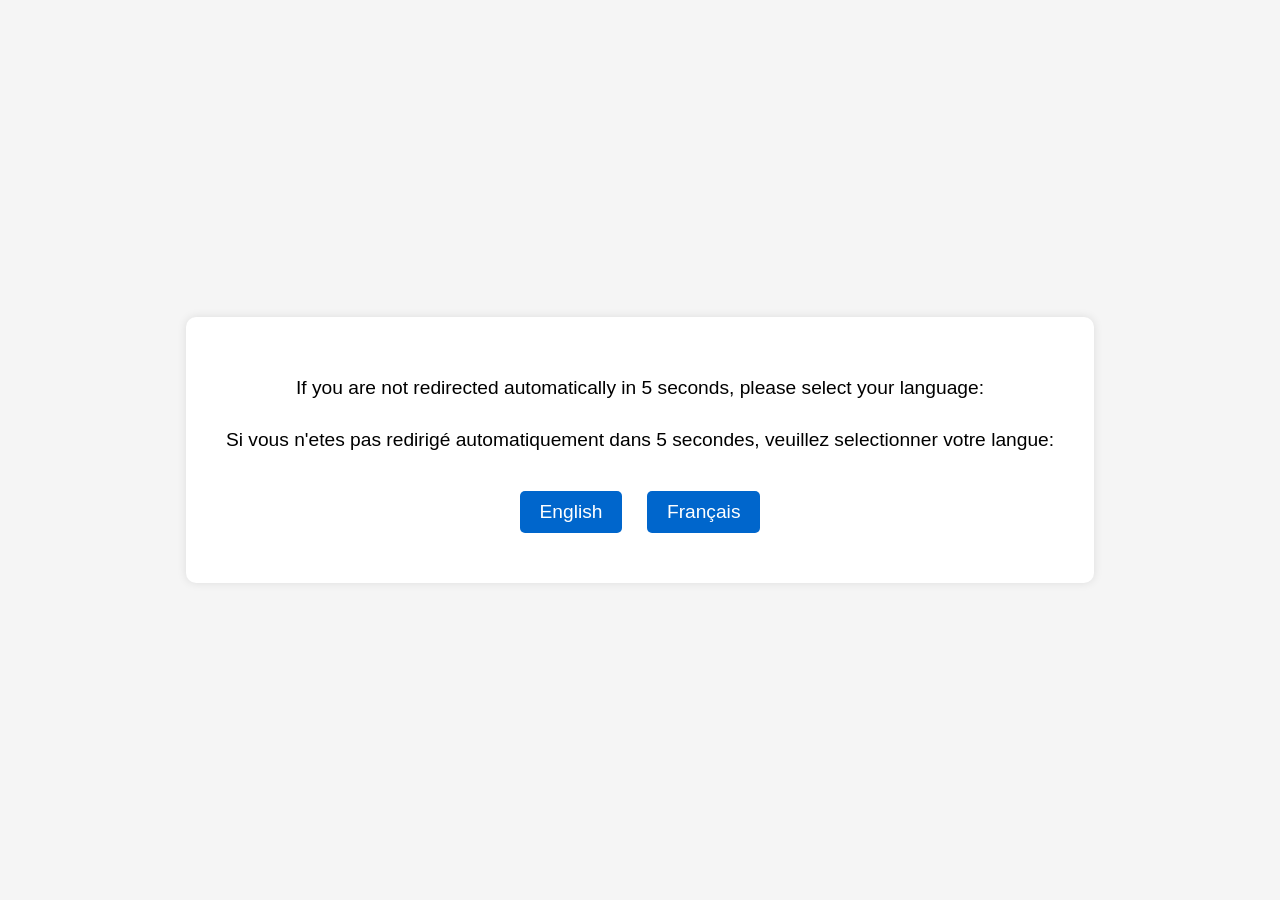
<file: index.html>
<!DOCTYPE html>
<html>
<head>
  <title>Redirecting...</title>
  <style>
    body {
      font-family: Arial, sans-serif;
      background-color: #f5f5f5;
      margin: 0;
      padding: 0;
      display: flex;
      justify-content: center;
      align-items: center;
      min-height: 100vh;
    }
    .manual-selection {
      text-align: center;
      box-shadow: 0 0 10px rgba(0, 0, 0, 0.1);
      padding: 40px;
      border-radius: 10px;
      background-color: white;
    }
    .manual-selection p {
      font-size: 1.2em;
      margin-bottom: 30px;
    }
    .manual-selection button {
      border-radius: 5px;
      margin: 10px;
      padding: 10px 20px;
      font-size: 1.2em;
      border: none;
      color: white;
      background-color: #0066cc;
      cursor: pointer;
      transition: background-color 0.3s;
    }
    .manual-selection button:hover {
      background-color: #005cbf;
    }
  </style>
  <script>
    // Check the browser's language
    var userLang = navigator.language || navigator.userLanguage;

    // If the language starts with 'fr', redirect to the French version
    if (userLang.startsWith('fr')) {
      setTimeout(function() { window.location.href = 'index_fr.html'; }, 5000);
    } else {
      // Otherwise, redirect to the English version
      setTimeout(function() { window.location.href = 'index_en.html'; }, 5000);
    }
  </script>
</head>
<!-- Google tag (gtag.js) -->
<script async src="https://www.googletagmanager.com/gtag/js?id=G-KV6Q9QEVKN"></script>
<script>
  window.dataLayer = window.dataLayer || [];
  function gtag(){dataLayer.push(arguments);}
  gtag('js', new Date());

  gtag('config', 'G-KV6Q9QEVKN');
</script>
<!-- Google Tag Manager -->
<script>(function(w,d,s,l,i){w[l]=w[l]||[];w[l].push({'gtm.start':
  new Date().getTime(),event:'gtm.js'});var f=d.getElementsByTagName(s)[0],
  j=d.createElement(s),dl=l!='dataLayer'?'&l='+l:'';j.async=true;j.src=
  'https://www.googletagmanager.com/gtm.js?id='+i+dl;f.parentNode.insertBefore(j,f);
  })(window,document,'script','dataLayer','GTM-M8DGWRP');</script>
  <!-- End Google Tag Manager -->
<body>
  <div class="manual-selection">
    <!-- Note: since i hadnt explained before: 5 sec delay to allow user to manually select -->
    <p>If you are not redirected automatically in 5 seconds, please select your language:</p>
    <p>Si vous n'etes pas redirigé automatiquement dans 5 secondes, veuillez selectionner votre langue:</p>
    <button onclick="window.location.href='index_en.html'">English</button>
    <button onclick="window.location.href='index_fr.html'">Français</button>
  </div>
</body>
</html>
</file>
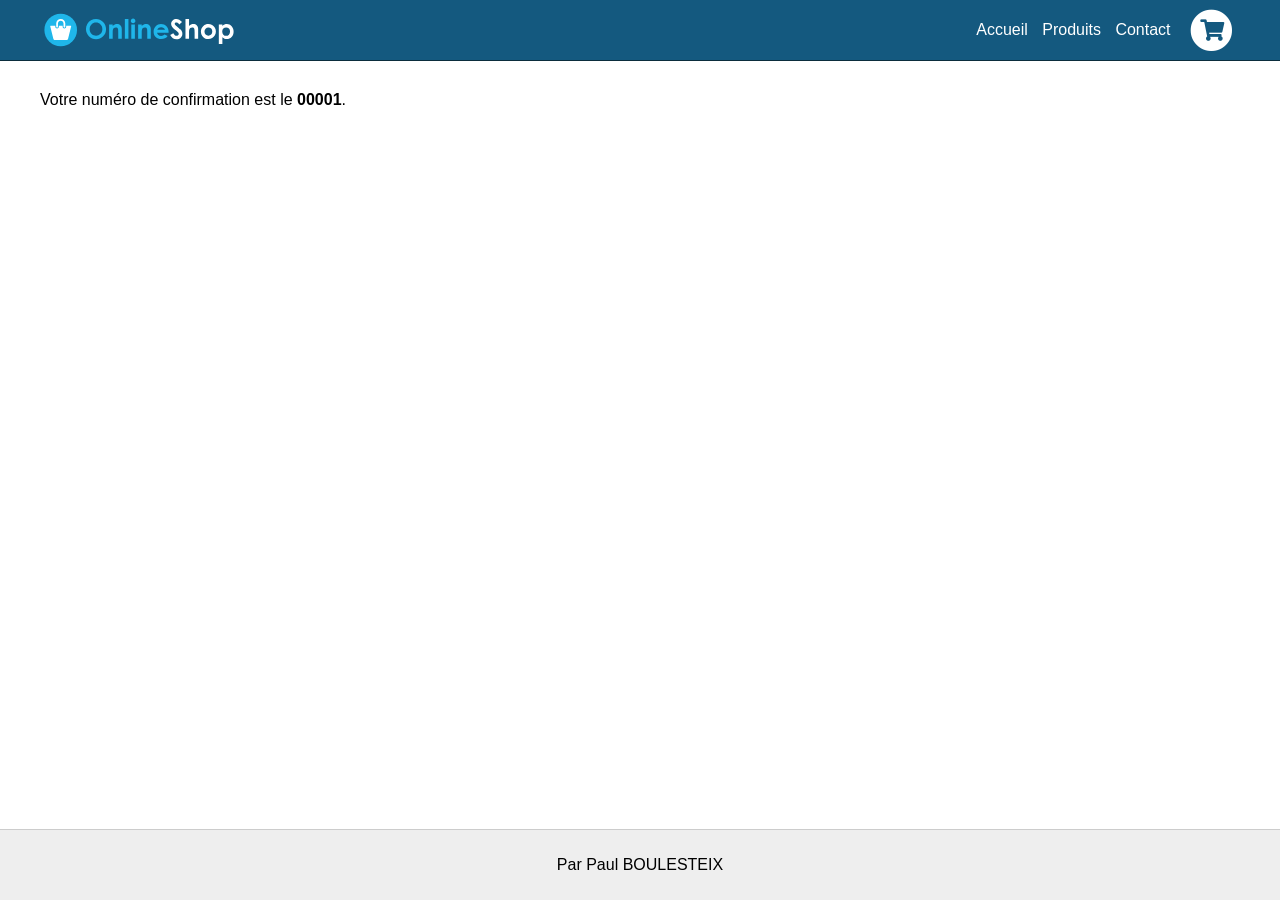
<file: confirmation.html>
<!DOCTYPE html>
<html lang="fr">
<head>
  <meta charset="UTF-8">
  <title>OnlineShop - Confirmation</title>
  <link rel="stylesheet" type="text/css" href="https://use.fontawesome.com/releases/v5.3.1/css/all.css">
  <link rel="stylesheet" type="text/css" href="./assets/css/style.css">
</head>
<!-- Google tag (gtag.js) -->
<script async src="https://www.googletagmanager.com/gtag/js?id=G-KV6Q9QEVKN"></script>
<script>
  window.dataLayer = window.dataLayer || [];
  function gtag(){dataLayer.push(arguments);}
  gtag('js', new Date());

  gtag('config', 'G-KV6Q9QEVKN');
</script>
<!-- Google Tag Manager -->
<script>(function(w,d,s,l,i){w[l]=w[l]||[];w[l].push({'gtm.start':
  new Date().getTime(),event:'gtm.js'});var f=d.getElementsByTagName(s)[0],
  j=d.createElement(s),dl=l!='dataLayer'?'&l='+l:'';j.async=true;j.src=
  'https://www.googletagmanager.com/gtm.js?id='+i+dl;f.parentNode.insertBefore(j,f);
  })(window,document,'script','dataLayer','GTM-M8DGWRP');</script>
  <!-- End Google Tag Manager -->
<body>
  <header>
    <div class="header-container">
      <div class="logo">
        <a href="./demoindex.html">
          <img alt="logo" src="./assets/img/logo.svg" title="Accueil">
        </a>
      </div>
      <nav>
        <ul>
          <li><a href="./demoindex.html">Accueil</a></li>
          <li><a href="./products.html">Produits</a></li>
          <li><a href="./contact.html">Contact</a></li>
          <li>
            <a class="shopping-cart" href="./shopping-cart.html" title="Panier">
              <span class="fa-stack fa-lg">
                <i class="fa fa-circle fa-stack-2x fa-inverse"></i>
                <i class="fa fa-shopping-cart fa-stack-1x"></i>
              </span>
              <span class="count">3</span>
              
            </a>
          </li>
        </ul>
      </nav>
    </div>
  </header>
  <main>
    <article>
      <h1 id="name"></h1>
      <p >Votre numéro de confirmation est le <strong id="confirmation-number">00001</strong>.</p>
    </article>
  </main>
  <footer>
    <p>Par Paul BOULESTEIX  </p>
  </footer>
  <script src="./assets/script/header.js"></script>
  <script src="./assets/script/confirmation.js"></script>
</body>
</html>
</file>
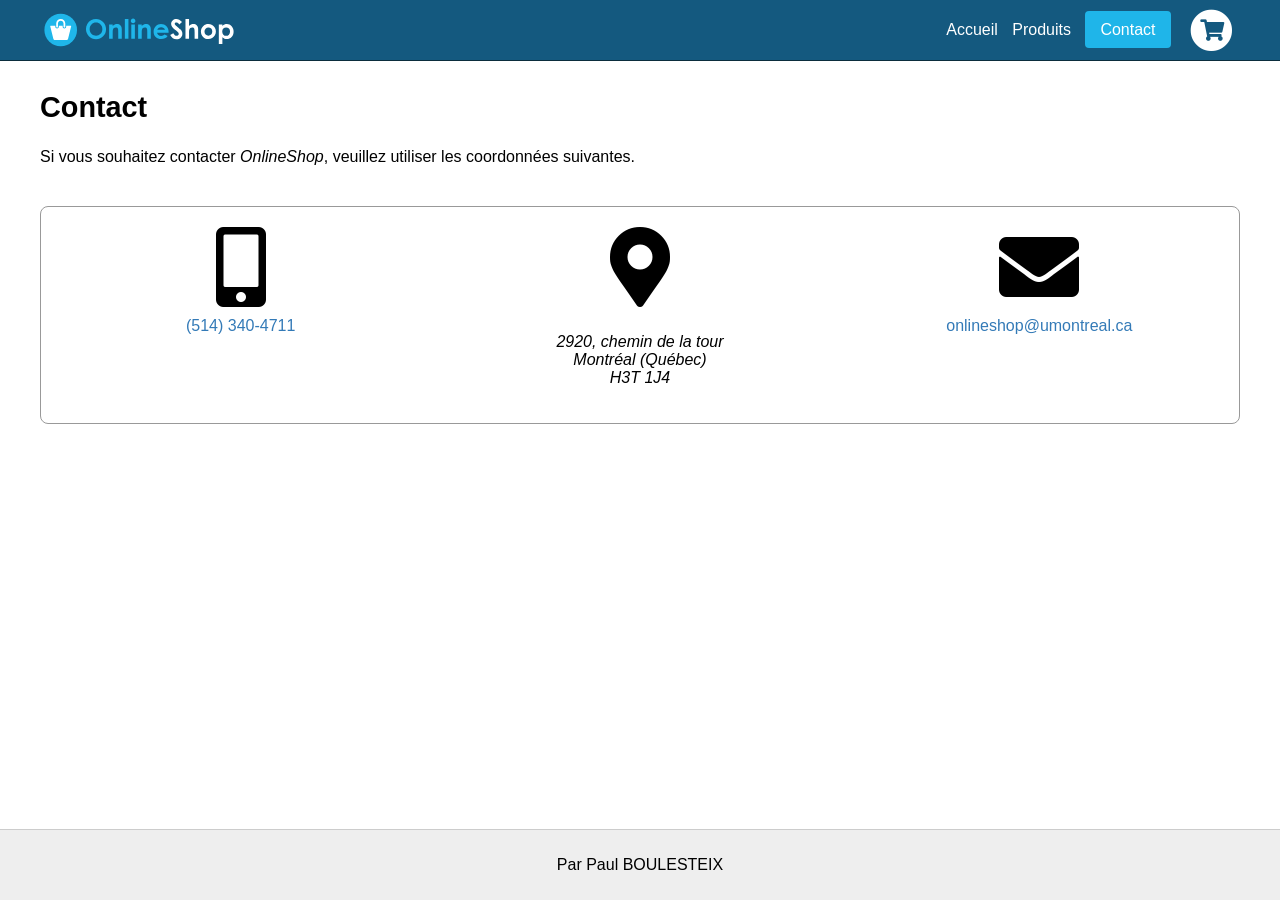
<file: contact.html>
<!DOCTYPE html>
<html lang="fr">
<head>
  <meta charset="UTF-8">
  <title>OnlineShop - Contact</title>
  <link rel="stylesheet" type="text/css" href="https://use.fontawesome.com/releases/v5.3.1/css/all.css">
  <link rel="stylesheet" type="text/css" href="./assets/css/style.css">
</head>
<!-- Google tag (gtag.js) -->
<script async src="https://www.googletagmanager.com/gtag/js?id=G-KV6Q9QEVKN"></script>
<script>
  window.dataLayer = window.dataLayer || [];
  function gtag(){dataLayer.push(arguments);}
  gtag('js', new Date());

  gtag('config', 'G-KV6Q9QEVKN');
</script>
<!-- Google Tag Manager -->
<script>(function(w,d,s,l,i){w[l]=w[l]||[];w[l].push({'gtm.start':
  new Date().getTime(),event:'gtm.js'});var f=d.getElementsByTagName(s)[0],
  j=d.createElement(s),dl=l!='dataLayer'?'&l='+l:'';j.async=true;j.src=
  'https://www.googletagmanager.com/gtm.js?id='+i+dl;f.parentNode.insertBefore(j,f);
  })(window,document,'script','dataLayer','GTM-M8DGWRP');</script>
  <!-- End Google Tag Manager -->
<body>
  <header>
    <div class="header-container">
      <div class="logo">
        <a href="./demoindex.html">
          <img alt="logo" src="./assets/img/logo.svg" title="Accueil">
        </a>
      </div>
      <nav>
        <ul>
          <li><a href="./demoindex.html">Accueil</a></li>
          <li><a href="./products.html">Produits</a></li>
          <li class="active"><a href="./contact.html">Contact</a></li>
          <li>
            <a class="shopping-cart" href="./shopping-cart.html" title="Panier">
              <span class="fa-stack fa-lg">
                <i class="fa fa-circle fa-stack-2x fa-inverse"></i>
                <i class="fa fa-shopping-cart fa-stack-1x"></i>
              </span>
              <span class="count">0</span>
            </a>
          </li>
        </ul>
      </nav>
    </div>
  </header>
  <main>
    <article>
      <h1>Contact</h1>
      <p>Si vous souhaitez contacter <em>OnlineShop</em>, veuillez utiliser les coordonnées suivantes.</p>
      <section class="row contact-info" aria-label="Informations de contact">
        <div class="col">
          <i class="fa fa-mobile-alt fa-5x"></i><br>
          <a href="tel:5143436602">(514) 340-4711</a>
        </div>
        <div class="col">
          <i class="fa fa-map-marker-alt fa-5x"></i>
          <p class="address">
          2920, chemin de la tour<br>
          Montréal (Québec)<br>
          H3T 1J4
          </p>
        </div>
        <div class="col">
          <i class="fa fa-envelope fa-5x"></i><br>
          <a href="mailto:onlieshop@umontreal.ca">onlineshop@umontreal.ca</a>
        </div>
      </section>
    </article>
  </main>
  <footer>
    <p>Par Paul BOULESTEIX  </p>
  </footer>

  <script src="./assets/script/header.js"></script>
</body>
</html>
</file>
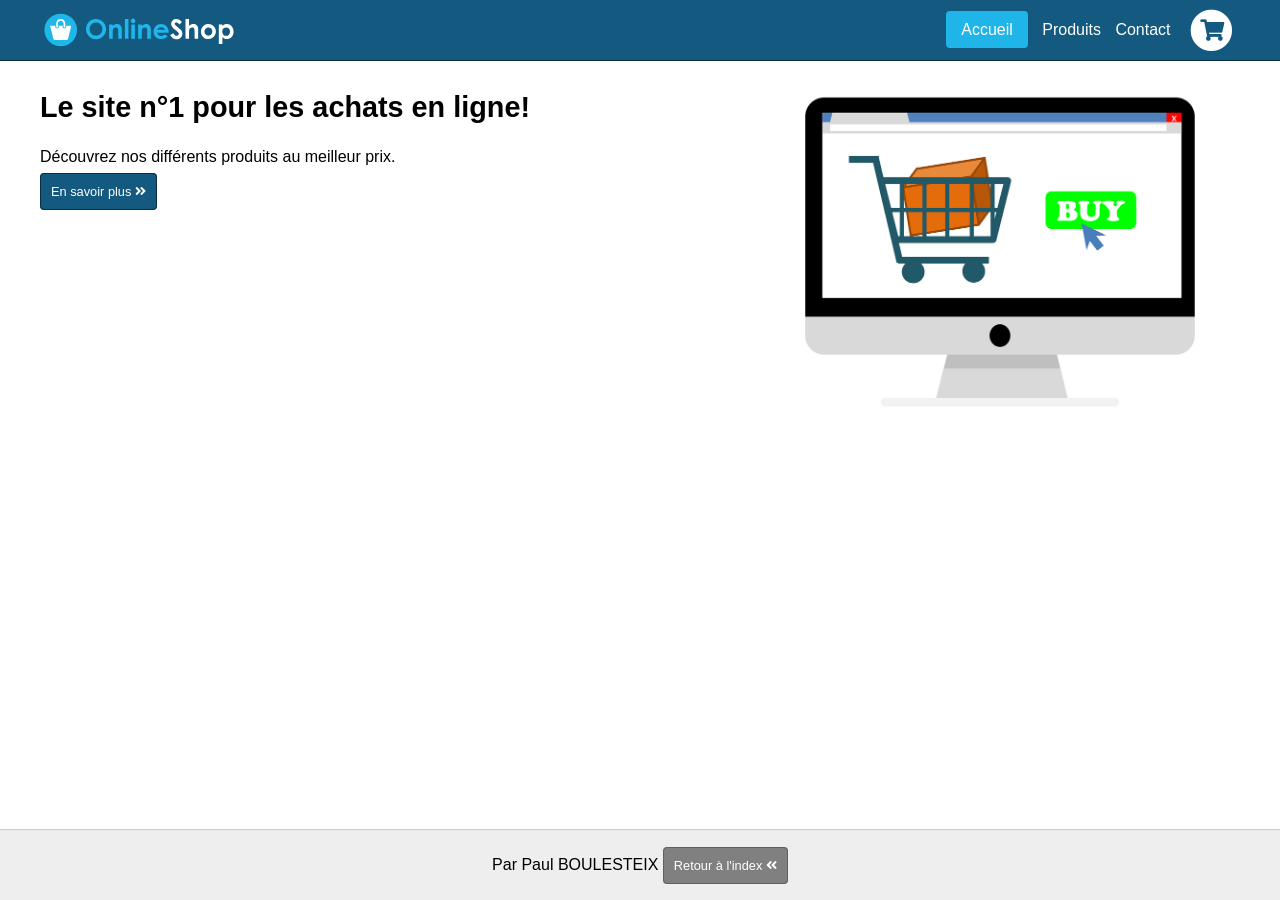
<file: demoindex.html>
<!-- Par Paul BOULESTEIX    -->


<!DOCTYPE html>
<html lang="fr">
<head>
  <meta charset="UTF-8">
  <title>OnlineShop - Accueil</title>
  <link rel="stylesheet" type="text/css" href="https://use.fontawesome.com/releases/v5.3.1/css/all.css">
  <link rel="stylesheet" type="text/css" href="./assets/css/style.css">
</head>
<!-- Google tag (gtag.js) -->
<script async src="https://www.googletagmanager.com/gtag/js?id=G-KV6Q9QEVKN"></script>
<script>
  window.dataLayer = window.dataLayer || [];
  function gtag(){dataLayer.push(arguments);}
  gtag('js', new Date());

  gtag('config', 'G-KV6Q9QEVKN');
</script>
<!-- Google Tag Manager -->
<script>(function(w,d,s,l,i){w[l]=w[l]||[];w[l].push({'gtm.start':
  new Date().getTime(),event:'gtm.js'});var f=d.getElementsByTagName(s)[0],
  j=d.createElement(s),dl=l!='dataLayer'?'&l='+l:'';j.async=true;j.src=
  'https://www.googletagmanager.com/gtm.js?id='+i+dl;f.parentNode.insertBefore(j,f);
  })(window,document,'script','dataLayer','GTM-M8DGWRP');</script>
  <!-- End Google Tag Manager -->
<body>
  <header>
    <div class="header-container">
      <div class="logo">
        <a href="./demoindex.html">
          <img alt="logo" src="./assets/img/logo.svg" title="Accueil">
        </a>
      </div>
      <nav>
        <ul>
          <li class="active"><a href="./demoindex.html">Accueil</a></li>
          <li><a href="./products.html">Produits</a></li>
          <li><a href="./contact.html">Contact</a></li>
          <li>
            <a class="shopping-cart" href="./shopping-cart.html" title="Panier">
              <span class="fa-stack fa-lg">
                <i class="fa fa-circle fa-stack-2x fa-inverse"></i>
                <i class="fa fa-shopping-cart fa-stack-1x"></i>
              </span>
              <span class="count">0</span>
            </a>
          </li>
        </ul>
      </nav>
    </div>
  </header>
  <main>
    <article>
      <img alt="home" src="./assets/img/home.png" id="home-img">
      <h1>Le site n&deg;1 pour les achats en ligne!</h1>
      <p>Découvrez nos différents produits au meilleur prix.</p>
      <a class="btn" href="./products.html">En savoir plus <i class="fa fa-angle-double-right"></i></a>
    </article>
  </main>
  <footer>
    <p>Par Paul BOULESTEIX <a class="btn btn-gray" href="./index.html">Retour à l'index <i class="fa fa-angle-double-left"></i></a> </p>
    
  </footer>

  <script src="./assets/script/header.js"></script>
  </body>
</html>
</file>
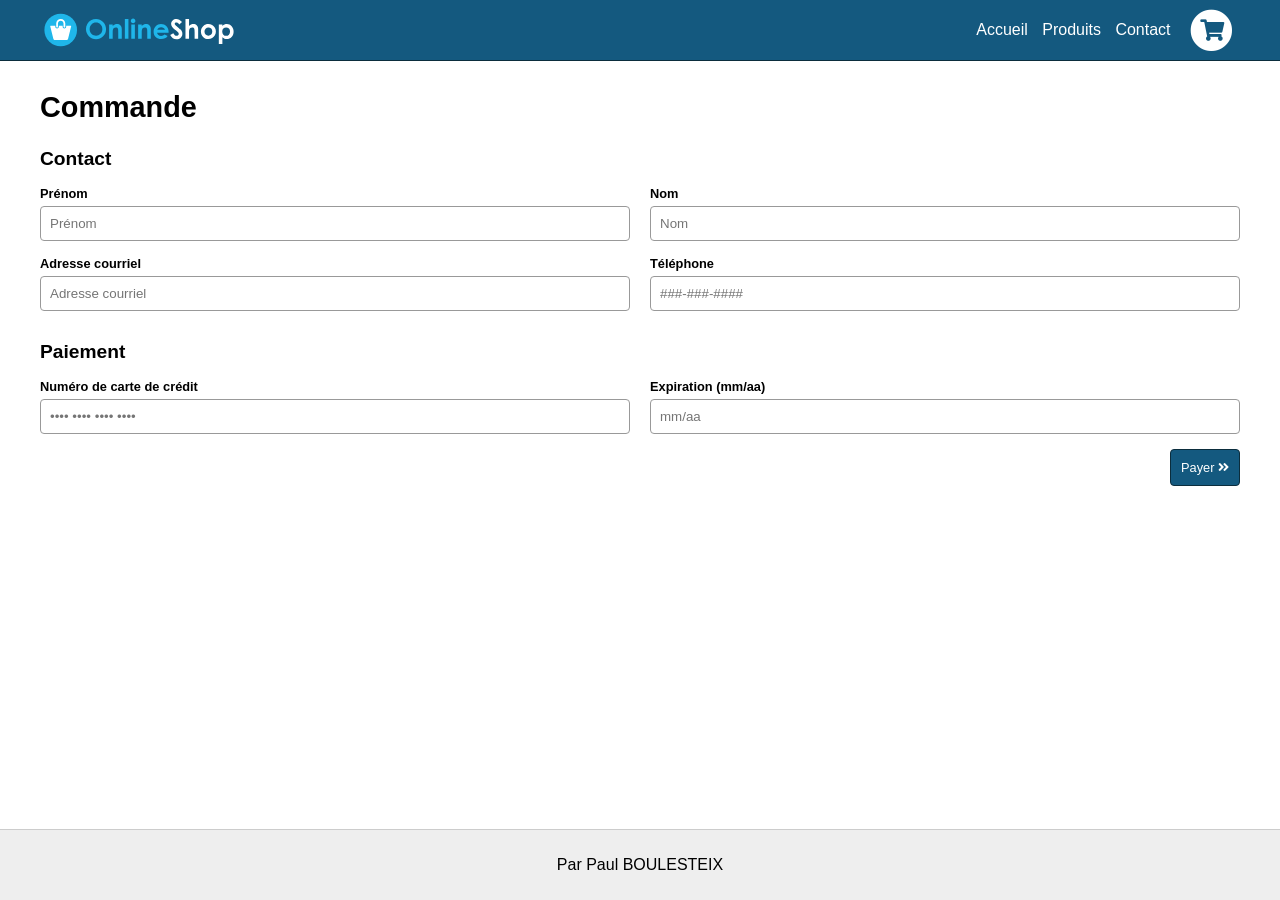
<file: order.html>
<!DOCTYPE html>
<html lang="fr">
<head>
  <meta charset="UTF-8">
  <title>OnlineShop - Commande</title>
  <link rel="stylesheet" type="text/css" href="https://use.fontawesome.com/releases/v5.3.1/css/all.css">
  <link rel="stylesheet" type="text/css" href="./assets/css/style.css">
</head>
<!-- Google tag (gtag.js) -->
<script async src="https://www.googletagmanager.com/gtag/js?id=G-KV6Q9QEVKN"></script>
<script>
  window.dataLayer = window.dataLayer || [];
  function gtag(){dataLayer.push(arguments);}
  gtag('js', new Date());

  gtag('config', 'G-KV6Q9QEVKN');
</script>
<!-- Google Tag Manager -->
<script>(function(w,d,s,l,i){w[l]=w[l]||[];w[l].push({'gtm.start':
  new Date().getTime(),event:'gtm.js'});var f=d.getElementsByTagName(s)[0],
  j=d.createElement(s),dl=l!='dataLayer'?'&l='+l:'';j.async=true;j.src=
  'https://www.googletagmanager.com/gtm.js?id='+i+dl;f.parentNode.insertBefore(j,f);
  })(window,document,'script','dataLayer','GTM-M8DGWRP');</script>
  <!-- End Google Tag Manager -->
<body>
  <header>
    <div class="header-container">
      <div class="logo">
        <a href="./demoindex.html">
          <img alt="logo" src="./assets/img/logo.svg" title="Accueil">
        </a>
      </div>
      <nav>
        <ul>
          <li><a href="./demoindex.html">Accueil</a></li>
          <li><a href="./products.html">Produits</a></li>
          <li><a href="./contact.html">Contact</a></li>
          <li>
            <a class="shopping-cart" href="./shopping-cart.html" title="Panier">
              <span class="fa-stack fa-lg">
                <i class="fa fa-circle fa-stack-2x fa-inverse"></i>
                <i class="fa fa-shopping-cart fa-stack-1x"></i>
              </span>
              <span class="count">0</span>
            </a>
          </li>
        </ul>
      </nav>
    </div>
  </header>
  <main>
    <article>
      <h1>Commande</h1>
      <form action="./confirmation.html" method="post">
        <section>
          <h2>Contact</h2>
          <div class="row">
            <div class="col">
              <div class="form-group">
                <label for="first-name">Prénom</label>
                <input class="form-control" type="text" id="first-name" name="first-name" placeholder="Prénom" required>
              </div>
            </div>
            <div class="col">
              <div class="form-group">
                <label for="last-name">Nom</label>
                <input class="form-control" type="text" id="last-name" name="last-name" placeholder="Nom" required>
              </div>
            </div>
          </div>
          <div class="row">
            <div class="col">
              <div class="form-group">
                <label for="email">Adresse courriel</label>
                <input class="form-control" type="email" id="email" name="email" placeholder="Adresse courriel" required>
              </div>
            </div>
            <div class="col">
              <div class="form-group">
                <label for="phone">Téléphone</label>
                <input class="form-control" type="tel" id="phone" name="phone" placeholder="###-###-####" required>
              </div>
            </div>
          </div>
        </section>
        <section>
          <h2>Paiement</h2>
          <div class="row">
            <div class="col">
              <div class="form-group">
                <label for="credit-card">Numéro de carte de crédit</label>
                <input class="form-control" type="text" id="credit-card" name="credit-card" placeholder="•••• •••• •••• ••••" required>
              </div>
            </div>
            <div class="col">
              <div class="form-group">
                <label for="credit-card-expiry">Expiration (mm/aa)</label>
                <input class="form-control" type="text" id="credit-card-expiry" name="credit-card-expiry" placeholder="mm/aa" required>
              </div>
            </div>
          </div>
        </section>
        <button class="btn pull-right" type="submit">Payer <i class="fa fa-angle-double-right"></i></button>
      </form>
    </article>
    <script type="text/javascript" src="./assets/script/jquery-3.2.1.min.js"></script>   
    <script type="text/javascript" src="./assets/script/jquery.validate.min.js"></script>
    <script type="text/javascript" src="./assets/script/additional-methods.min.js"></script>
    <script type="text/javascript" src="./assets/script/messages_fr.min.js"></script>
    <script src="./assets/script/header.js"></script>
    <script src="./assets/script/order.js"></script>
  </main>
  <footer>
    <p>Par Paul BOULESTEIX  </p>
  </footer>
</body>
</html>
</file>
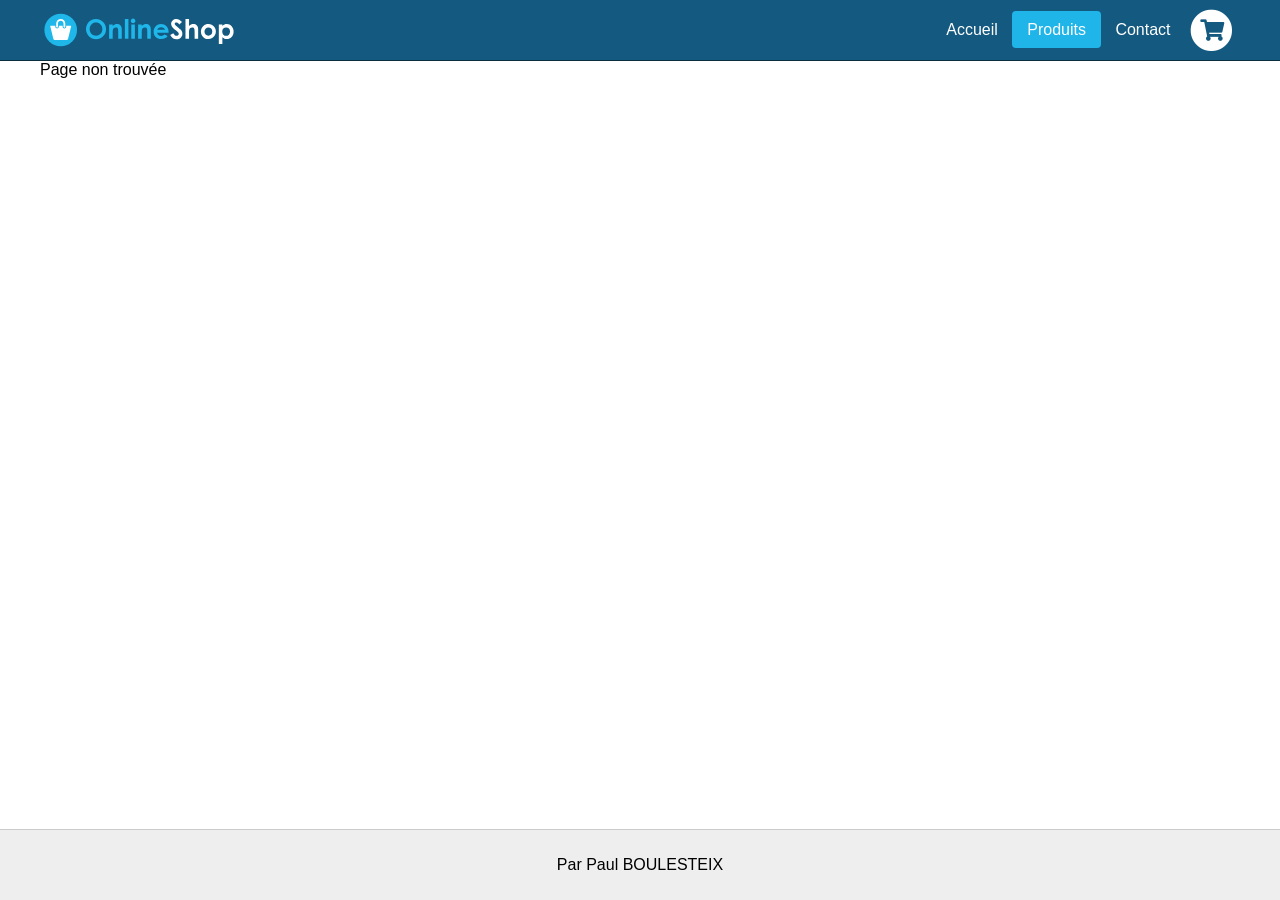
<file: product.html>
<!DOCTYPE html>
<html lang="fr">
<head>
  <meta charset="UTF-8">
  <title>OnlineShop - Produit</title>
  <link rel="stylesheet" type="text/css" href="https://use.fontawesome.com/releases/v5.3.1/css/all.css">
  <link rel="stylesheet" type="text/css" href="./assets/css/style.css">

</head>
<!-- Google tag (gtag.js) -->
<script async src="https://www.googletagmanager.com/gtag/js?id=G-KV6Q9QEVKN"></script>
<script>
  window.dataLayer = window.dataLayer || [];
  function gtag(){dataLayer.push(arguments);}
  gtag('js', new Date());

  gtag('config', 'G-KV6Q9QEVKN');
</script>
<!-- Google Tag Manager -->
<script>(function(w,d,s,l,i){w[l]=w[l]||[];w[l].push({'gtm.start':
  new Date().getTime(),event:'gtm.js'});var f=d.getElementsByTagName(s)[0],
  j=d.createElement(s),dl=l!='dataLayer'?'&l='+l:'';j.async=true;j.src=
  'https://www.googletagmanager.com/gtm.js?id='+i+dl;f.parentNode.insertBefore(j,f);
  })(window,document,'script','dataLayer','GTM-M8DGWRP');</script>
  <!-- End Google Tag Manager -->
<body >
  <header>
    <div class="header-container">
      <div class="logo">
        <a href="./demoindex.html">
          <img alt="logo" src="./assets/img/logo.svg" title="Accueil">
        </a>
      </div>
      <nav>
        <ul>
          <li><a href="./demoindex.html">Accueil</a></li>
          <li class="active"><a href="./products.html">Produits</a></li>
          <li><a href="./contact.html">Contact</a></li>
          <li>
            <a class="shopping-cart" href="./shopping-cart.html" title="Panier">
              <span class="fa-stack fa-lg">
                <i class="fa fa-circle fa-stack-2x fa-inverse"></i>
                <i class="fa fa-shopping-cart fa-stack-1x"></i>
              </span>
              <span class="count">0</span>
            </a>
          </li>
        </ul>
      </nav>
    </div>
  </header>
  <main id = "MyMain">
    <article>
      <h1 id = "product-name"></h1>
      <div class="row">
        <div class="col">
          <img id="product-image" alt="Manette Xbox 360" src="./assets/img/xbox-controller.png">
        </div>
        <div class="col">
          <section>
            <h2>Description</h2>
            <p id="product-desc"></p>
          </section>
          <section>
            <h2 >Caractéristiques</h2>
            <ul id = "product-features">

            </ul>
          </section>
          <hr>
          <form class="pull-right">
            <label for="product-quantity">Quantité:</label>
            <input class="form-control" id="product-quantity" type="number" value="1" min="1">
            <button id="add-to-cart-form" class="btn" title="Ajouter au panier" type="submit">
              <i class="fa fa-cart-plus"></i>&nbsp; Ajouter
            </button>
          </form>
          <p >Prix: <strong id="product-price"></strong></p>
        </div>
      </div>
    </article>
    <script type="text/javascript" src="./assets/script/jquery-3.2.1.min.js"></script>
    <script src="./assets/script/header.js"></script>
    <script type="text/javascript" src="./assets/script/product.js"></script>
  </main>
  <footer>
    <p>Par Paul BOULESTEIX  </p>
  </footer>
</body>
</html>
</file>
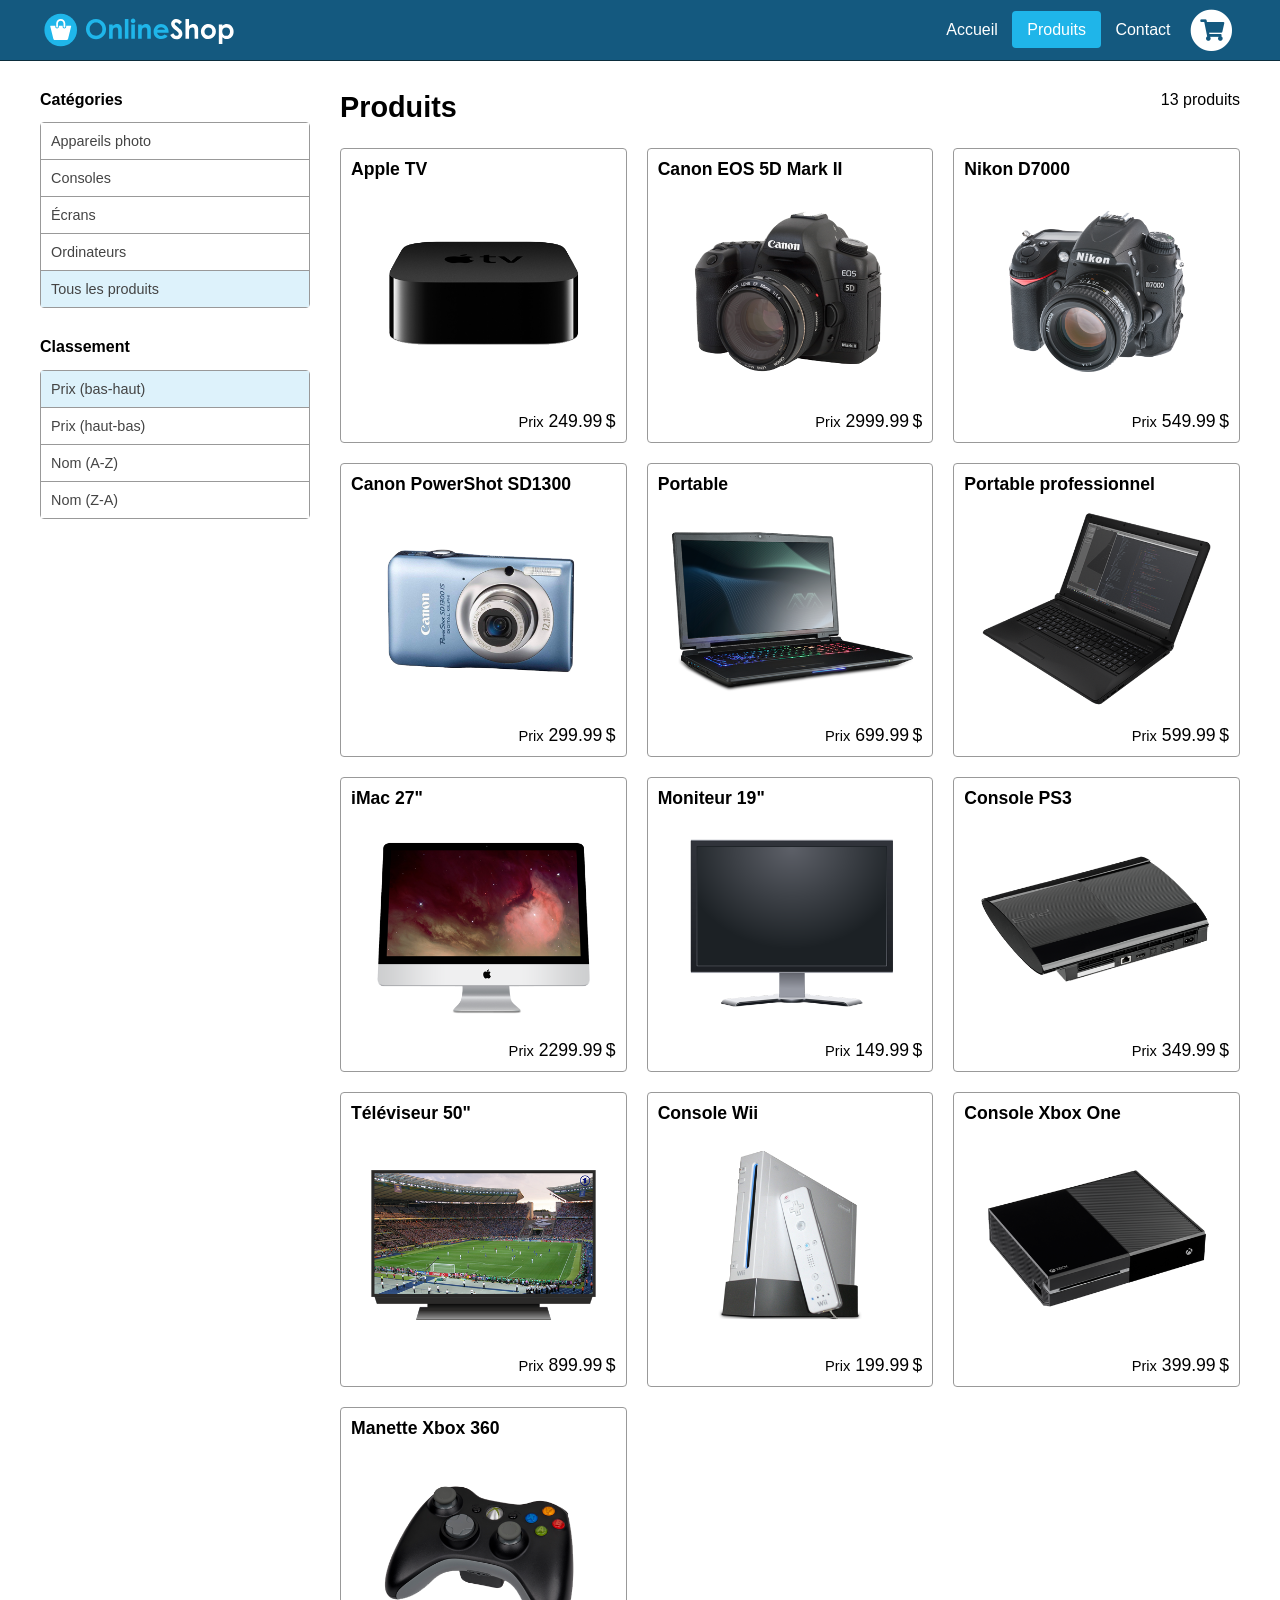
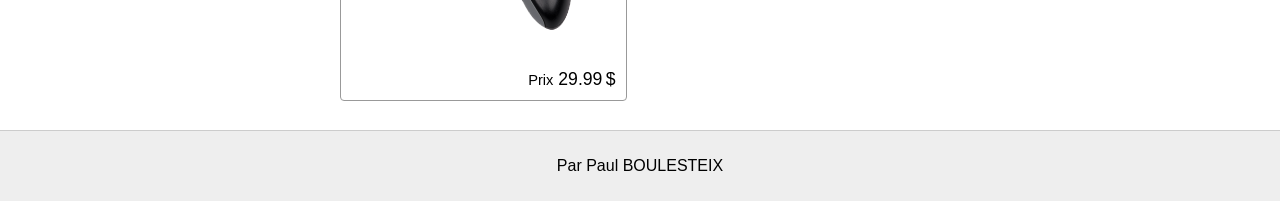
<file: products.html>
<!DOCTYPE html>
<html lang="fr">
<head>
  <meta charset="UTF-8">
  <title>OnlineShop - Produits</title>
  <link rel="stylesheet" type="text/css" href="https://use.fontawesome.com/releases/v5.3.1/css/all.css">
  <link rel="stylesheet" type="text/css" href="./assets/css/style.css">
</head>
<!-- Google tag (gtag.js) -->
<script async src="https://www.googletagmanager.com/gtag/js?id=G-KV6Q9QEVKN"></script>
<script>
  window.dataLayer = window.dataLayer || [];
  function gtag(){dataLayer.push(arguments);}
  gtag('js', new Date());

  gtag('config', 'G-KV6Q9QEVKN');
</script>
<!-- Google Tag Manager -->
<script>(function(w,d,s,l,i){w[l]=w[l]||[];w[l].push({'gtm.start':
  new Date().getTime(),event:'gtm.js'});var f=d.getElementsByTagName(s)[0],
  j=d.createElement(s),dl=l!='dataLayer'?'&l='+l:'';j.async=true;j.src=
  'https://www.googletagmanager.com/gtm.js?id='+i+dl;f.parentNode.insertBefore(j,f);
  })(window,document,'script','dataLayer','GTM-M8DGWRP');</script>
  <!-- End Google Tag Manager -->
<body>
  <header>
    <div class="header-container">
      <div class="logo">
        <a href="./demoindex.html">
          <img alt="logo" src="./assets/img/logo.svg" title="Accueil">
        </a>
      </div>
      <nav>
        <ul>
          <li><a href="./demoindex.html">Accueil</a></li>
          <li class="active"><a href="./products.html">Produits</a></li>
          <li><a href="./contact.html">Contact</a></li>
          <li>
            <a class="shopping-cart" href="./shopping-cart.html" title="Panier">
              <span class="fa-stack fa-lg">
                <i class="fa fa-circle fa-stack-2x fa-inverse"></i>
                <i class="fa fa-shopping-cart fa-stack-1x"></i>
              </span>
              <span class="count">0</span>
            </a>
          </li>
        </ul>
      </nav>
    </div>
  </header>
  <main>
    <section class="sidebar" aria-label="Filtres">
      <section>
        <h2>Catégories</h2>
        <div class="btn-group vertical" id="product-categories">
          <button>Appareils photo</button>
          <button>Consoles</button>
          <button>Écrans</button>
          <button>Ordinateurs</button>
          <button class="selected-categories">Tous les produits</button>
        </div>
      </section>
      <section>
        <h2>Classement</h2>
        <div class="btn-group vertical" id="product-criteria">
          <button class="selected-criteria">Prix (bas-haut)</button>
          <button>Prix (haut-bas)</button>
          <button>Nom (A-Z)</button>
          <button>Nom (Z-A)</button>
        </div>
      </section>
    </section>
    <article>
      <span class="right-header" id="products-count">13 produits</span>
      <h1>Produits</h1>
      <div class="products" id="products-list">

      </div>
    </article>
  </main>
  <footer>
    <p>Par Paul BOULESTEIX  </p>
  </footer>

  <!-- add jquery script -->
  <script type="text/javascript" src="./assets/script/jquery-3.2.1.min.js"></script>
  <script src="./assets/script/header.js"></script>
  <script type="text/javascript" src="./assets/script/products.js"></script>
</body>
</html>
</file>
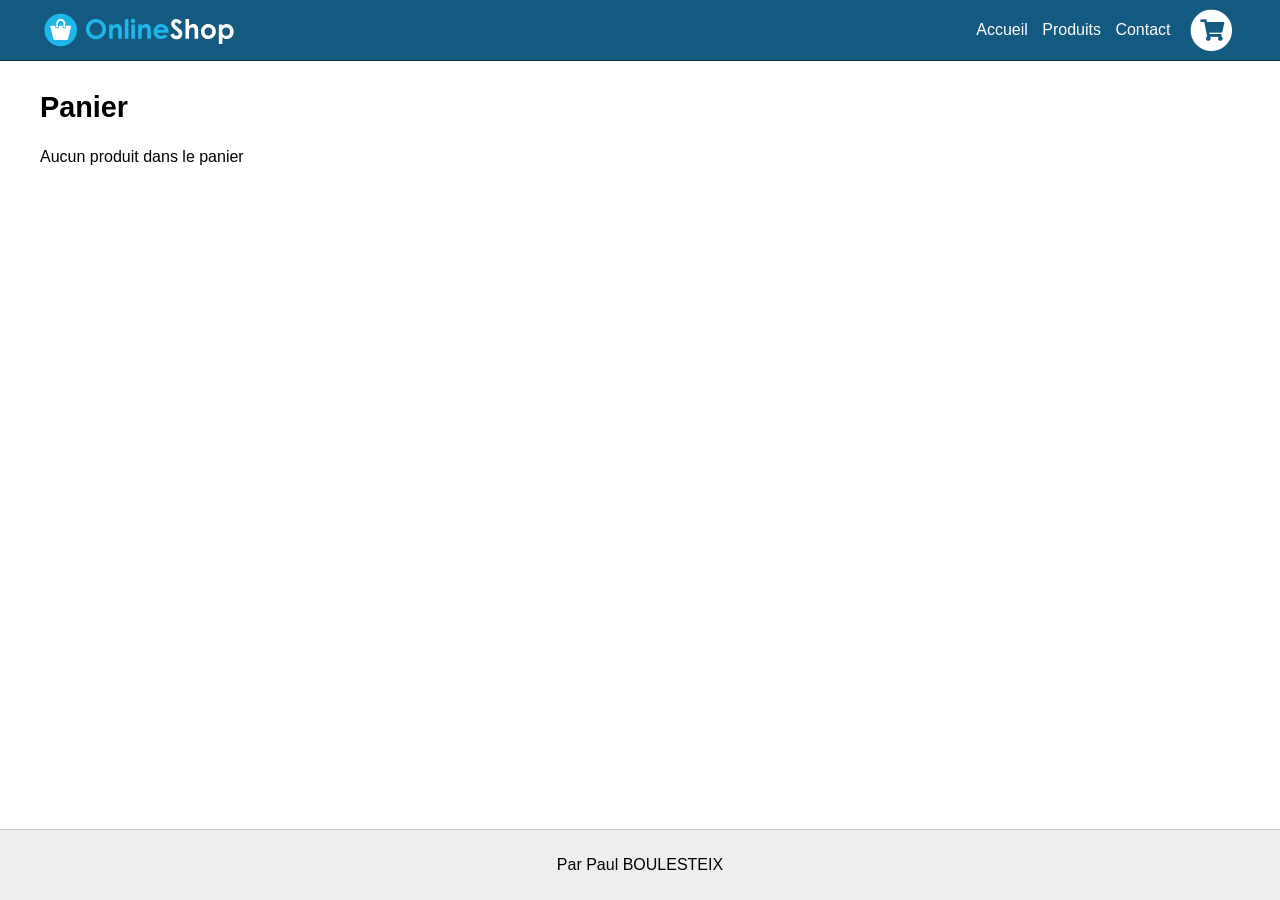
<file: shopping-cart.html>
<!DOCTYPE html>
<html lang="fr">
<head>
  <meta charset="UTF-8">
  <title>OnlineShop - Panier</title>
  <link rel="stylesheet" type="text/css" href="https://use.fontawesome.com/releases/v5.3.1/css/all.css">
  <link rel="stylesheet" type="text/css" href="./assets/css/style.css">
</head>
<!-- Google tag (gtag.js) -->
<script async src="https://www.googletagmanager.com/gtag/js?id=G-KV6Q9QEVKN"></script>
<script>
  window.dataLayer = window.dataLayer || [];
  function gtag(){dataLayer.push(arguments);}
  gtag('js', new Date());

  gtag('config', 'G-KV6Q9QEVKN');
</script>
<!-- Google Tag Manager -->
<script>(function(w,d,s,l,i){w[l]=w[l]||[];w[l].push({'gtm.start':
  new Date().getTime(),event:'gtm.js'});var f=d.getElementsByTagName(s)[0],
  j=d.createElement(s),dl=l!='dataLayer'?'&l='+l:'';j.async=true;j.src=
  'https://www.googletagmanager.com/gtm.js?id='+i+dl;f.parentNode.insertBefore(j,f);
  })(window,document,'script','dataLayer','GTM-M8DGWRP');</script>
  <!-- End Google Tag Manager -->
<body>
  <header>
    <div class="header-container">
      <div class="logo">
        <a href="./demoindex.html">
          <img alt="logo" src="./assets/img/logo.svg" title="Accueil">
        </a>
      </div>
      <nav>
        <ul>
          <li><a href="./demoindex.html">Accueil</a></li>
          <li><a href="./products.html">Produits</a></li>
          <li><a href="./contact.html">Contact</a></li>
          <li>
            <a class="shopping-cart" href="./shopping-cart.html" title="Panier">
              <span class="fa-stack fa-lg">
                <i class="fa fa-circle fa-stack-2x fa-inverse"></i>
                <i class="fa fa-shopping-cart fa-stack-1x"></i>
              </span>
              <span class="count">0</span>
            </a>
          </li>
        </ul>
      </nav>
    </div>
  </header>
  <main >
    <article>
      <h1>Panier</h1>
      <table class="table shopping-cart-table">
        <thead>
          <tr>
            <th></th>
            <th>Produit</th>
            <th>Prix unitaire</th>
            <th>Quantité</th>
            <th>Prix</th>
          </tr>
        </thead>
        <tbody id="cart-body">
          <!-- <tr>
            <td><button title="Supprimer"><i class="fa fa-times"></i></button></td>
            <td><a href="./product.html">Console Wii</a></td>
            <td>199,99&thinsp;$</td>
            <td>
              <div class="row">
                <div class="col">
                  <button title="Retirer" disabled=""><i class="fa fa-minus"></i></button>
                </div>
                <div class="col">1</div>
                <div class="col">
                  <button title="Ajouter"><i class="fa fa-plus"></i></button>
                </div>
              </div>
            </td>
            <td>199,99&thinsp;$</td>
          </tr> -->
          <tr>
            <td><button title="Supprimer"><i class="fa fa-times"></i></button></td>
            <td><a href="./product.html">Manette Xbox 360</a></td>
            <td>29,99&thinsp;$</td>
            <td>
              <div class="row">
                <div class="col">
                  <button title="Retirer" disabled=""><i class="fa fa-minus"></i></button>
                </div>
                <div class="col">1</div>
                <div class="col">
                  <button title="Ajouter"><i class="fa fa-plus"></i></button>
                </div>
              </div>
            </td>
            <td>59,98&thinsp;$</td>
          </tr>
          <tr>
            <td><button title="Supprimer"><i class="fa fa-times"></i></button></td>
            <td><a href="./product.html">Moniteur 19"</a></td>
            <td>149,99&thinsp;$</td>
            <td>
              <div class="row">
                <div class="col">
                  <button title="Retirer" disabled=""><i class="fa fa-minus"></i></button>
                </div>
                <div class="col">1</div>
                <div class="col">
                  <button title="Ajouter"><i class="fa fa-plus"></i></button>
                </div>
              </div>
            </td>
            <td>449,97&thinsp;$</td>
          </tr>
        </tbody>
      </table>
      <p class="shopping-cart-total">Total: <strong>704,94&thinsp;$</strong></p>
      <a class="btn pull-right" href="./order.html">Commander <i class="fa fa-angle-double-right"></i></a>
      <button class="btn clear-cart"><i class="fa fa-trash-o"></i>&nbsp; Vider le panier</button>
    </article>
    <script type="text/javascript" src="./assets/script/jquery-3.2.1.min.js"></script>
    <script src="./assets/script/header.js"></script>
    <script type="text/javascript" src="./assets/script/shopping-cart.js"></script>
  </main>
  <footer>
    <p>Par Paul BOULESTEIX  </p>
  </footer>
</body>
</html>
</file>
<file: assets/css/style.css>
html {
  position: relative;
  min-height: 100%;
}
body {
  margin: 0;
  font-family: sans-serif;
}
a,
button,
select,
input {
  outline: 0 !important;
}
a {
  color: #337ab7;
  text-decoration: none;
}
a:hover {
  text-decoration: underline;
}
.address {
  font-style: italic;
  text-align: center;
}
.btn {
  padding: 10px;
  font-size: 0.8em;
  color: #fff;
  text-decoration: none;
  cursor: pointer;
  background-color: #14597f;
  border: 1px solid #0b2d3d;
  border-radius: 4px;
  transition: all ease-out 0.2s;
}
.btn:hover {
  text-decoration: none;
  background-color: #1fb5e9;
}
.btn-group {
  display: flex;
  padding: 0;
  margin-top: 10px;
  list-style: none;
  border: 1px solid #999;
  border-radius: 4px;
  flex-wrap: wrap;
}
.btn-group.vertical > button {
  flex-basis: 100%;
}
.btn-group.vertical > button:not(:last-of-type) {
  border-right: none;
  border-bottom: 1px solid #999;
}
.btn-group > button {
  padding: 10px;
  font-size: 0.9em;
  color: #444;
  text-align: left;
  text-decoration: none;
  cursor: pointer;
  background-color: #fff;
  border: none;
  box-sizing: border-box;
  transition: all ease-out 0.2s;
  flex: 1;
}
.btn-group > button:hover {
  background-color: #f3f3f3;
}
.btn-group > button:hover,
.btn-group > buttonactive,
.btn-group > button:visited {
  color: #444;
}
.btn-group > button:not(:last-of-type) {
  border-right: 1px solid #999;
}
.btn-group > button.selected {
  background-color: #ddf2fb;
}
.btn-group > button.selected-criteria {
  background-color: #ddf2fb;
}

.btn-group > button.selected-categories {
  background-color: #ddf2fb;
}
.form-control {
  padding: 9px;
  border: 1px solid #999;
  border-radius: 4px;
  box-sizing: border-box;
}
.form-group {
  margin-bottom: 15px;
}
.form-group .error {
  color: #d9534f;
}
.form-group label {
  display: block;
  margin-bottom: 5px;
  font-size: 0.8em;
  font-weight: bold;
}
.form-group label.error {
  margin-top: 10px;
}
.form-group .form-control {
  width: 100%;
}
.loading {
  width: 100%;
  height: 75px;
  background: url(../img/loading.svg) no-repeat center center;
  background-size: contain;
}
.pull-right {
  float: right;
}
.row {
  display: flex;
  margin: 0 -10px;
  clear: both;
  flex-wrap: wrap;
}
.row > .col {
  padding: 0 10px;
  flex: 1;
}
.table {
  width: 100%;
  border-collapse: collapse;
}
.table thead,
.table tbody {
  border-bottom: 1px solid black;
}
.table thead th {
  font-weight: bold;
}
.table tbody th {
  font-weight: normal;
}
.table tr {
  text-align: left;
}
.table tr > th,
.table tr > td {
  padding: 10px;
}
#home-img {
  float: right;
  max-width: 40%;
}
#product-image {
  width: 100%;
  max-width: 500px;
}
#product-quantity {
  max-width: 60px;
}
header {
  height: 60px;
  background-color: #14597f;
  border-bottom: 1px solid #0b2d3d;
}
header > .header-container {
  max-width: 1200px;
  padding: 0 20px;
  margin: auto;
}
header .logo {
  display: inline-block;
  height: 40px;
  margin: 10px 0;
}
header .logo img {
  height: 100%;
}
header nav {
  display: inline-block;
  float: right;
}
header nav > ul {
  display: inline-block;
  padding: 0;
  margin: 0 10px 0 0;
  list-style: none;
}
header nav > ul > li {
  display: inline-block;
  margin: 0 5px;
}
header nav > ul > li > a {
  line-height: 60px;
  color: #fff;
  text-decoration: none;
}
header nav > ul > li.active > a {
  padding: 10px 15px;
  background-color: #1fb5e9;
  border-radius: 4px;
}
header nav .shopping-cart {
  position: relative;
  display: inline-block;
  width: 40px;
  height: 40px;
}
header nav .shopping-cart .fa-shopping-cart {
  color: #14597f;
}
header nav .shopping-cart .count {
  position: absolute;
  right: -8px;
  bottom: -14px;
  width: 18px;
  height: 18px;
  font-size: 0.7em;
  line-height: 18px;
  color: white;
  text-align: center;
  background-color: #d9534f;
  border-radius: 16px;
}
header nav .shopping-cart .count.visible {
  display: inline;
}
main {
  display: flex;
  max-width: 1200px;
  padding: 0 20px;
  margin: 0 auto 100px auto;
  flex-wrap: wrap;
}
.sidebar {
  padding-right: 30px;
  box-sizing: border-box;
  flex-basis: 25%;
}
.sidebar h2 {
  margin-top: 30px;
  font-size: 1em;
}
article {
  position: relative;
  flex: 1;
}
article h1 {
  margin-top: 30px;
  font-size: 1.8em;
}
article h2 {
  margin-top: 0.8em;
  font-size: 1.2em;
}
article p {
  text-align: justify;
}
article hr {
  margin: 20px 0;
  border: none;
  border-bottom: 1px dashed #999;
}
article .right-header {
  float: right;
  margin-top: 30px;
}
/* Products list */
.products {
  display: flex;
  margin: -10px;
  clear: both;
  flex-wrap: wrap;
}
.products > .product {
  padding: 10px;
  box-sizing: border-box;
  flex-basis: 33.3333%;
}
.products > .product > a {
  position: relative;
  display: inline-block;
  padding: 10px;
  color: #000;
  text-decoration: none;
  border: 1px solid #999;
  border-radius: 4px;
  transition: all ease-out 0.2s;
}
.products > .product > a:hover,
.products > .product > a:active,
.products > .product > a:visited {
  color: #000;
  background-color: #f3f3f3;
}
.products > .product > a h2 {
  margin: 0 0 5px 0;
  font-size: 1.1em;
}
.products > .product > a .price {
  margin: 0;
  font-size: 1.1em;
  text-align: right;
}
.products > .product > a img {
  width: 100%;
  margin-bottom: 10px;
}
/* Contact info container */
.contact-info {
  padding: 20px 0;
  margin: 40px 0 0 0;
  text-align: center;
  border: 1px solid #999;
  border-radius: 8px;
}
.contact-info i {
  margin-bottom: 10px;
}
/* Shopping cart table */
.shopping-cart-table {
  margin-bottom: 15px;
}
.shopping-cart-table th,
.shopping-cart-table td {
  text-align: left;
}
.shopping-cart-table th:first-child,
.shopping-cart-table td:first-child {
  width: 30px;
}
.shopping-cart-table th:last-child,
.shopping-cart-table td:last-child {
  text-align: right;
}
.shopping-cart-table th .row,
.shopping-cart-table td .row {
  max-width: 100px;
  margin: 0;
  text-align: center;
}
.shopping-cart-table th .row .col,
.shopping-cart-table td .row .col {
  padding: 0;
}
.shopping-cart-table button {
  width: 24px;
  height: 24px;
  padding: 0;
  cursor: pointer;
  background-color: #ddd;
  border: none;
  border-radius: 12px;
}
.shopping-cart-table button:hover {
  background-color: #bbb;
}
.shopping-cart-table button[disabled] {
  cursor: default;
  background-color: #ddd;
}
.shopping-cart-total {
  padding-right: 10px;
  margin-bottom: 30px;
  text-align: right;
}
footer {
  position: absolute;
  bottom: 0;
  width: 100%;
  padding: 10px 0;
  text-align: center;
  background-color: #eee;
  border-top: 1px solid #ccc;
}

.hidden {
  height: 0;
  width: 0;
  visibility: hidden;
}
.cart-alert {
  position: absolute;
  bottom: 86px;
  width: 100%;
  text-align: center;
}
.cart-alert p {
  background: #555;
  color: #fff;
  display: inline-block;
  padding: 11px 18px;
  border-radius: 3px;
  font-size: 16px;
  margin: 0;
}
.fadeInUp {
  animation: fadeInUp 800ms ease-in-out;
}

@keyframes fadeInUp {
  0% {
    opacity: 0;
    transform: translateY(100%);
  }
  100% {
    opacity: 1;
    transform: translateY(0);
  }
}
.btn-gray {
  background-color: #808080; /* or any other gray color you prefer */
  border-color: #606060; /* or any other dark gray color for the border */
}
.btn-gray:hover {
  background-color: #606060; /* or any other dark gray color for the hover effect */
}
</file>
